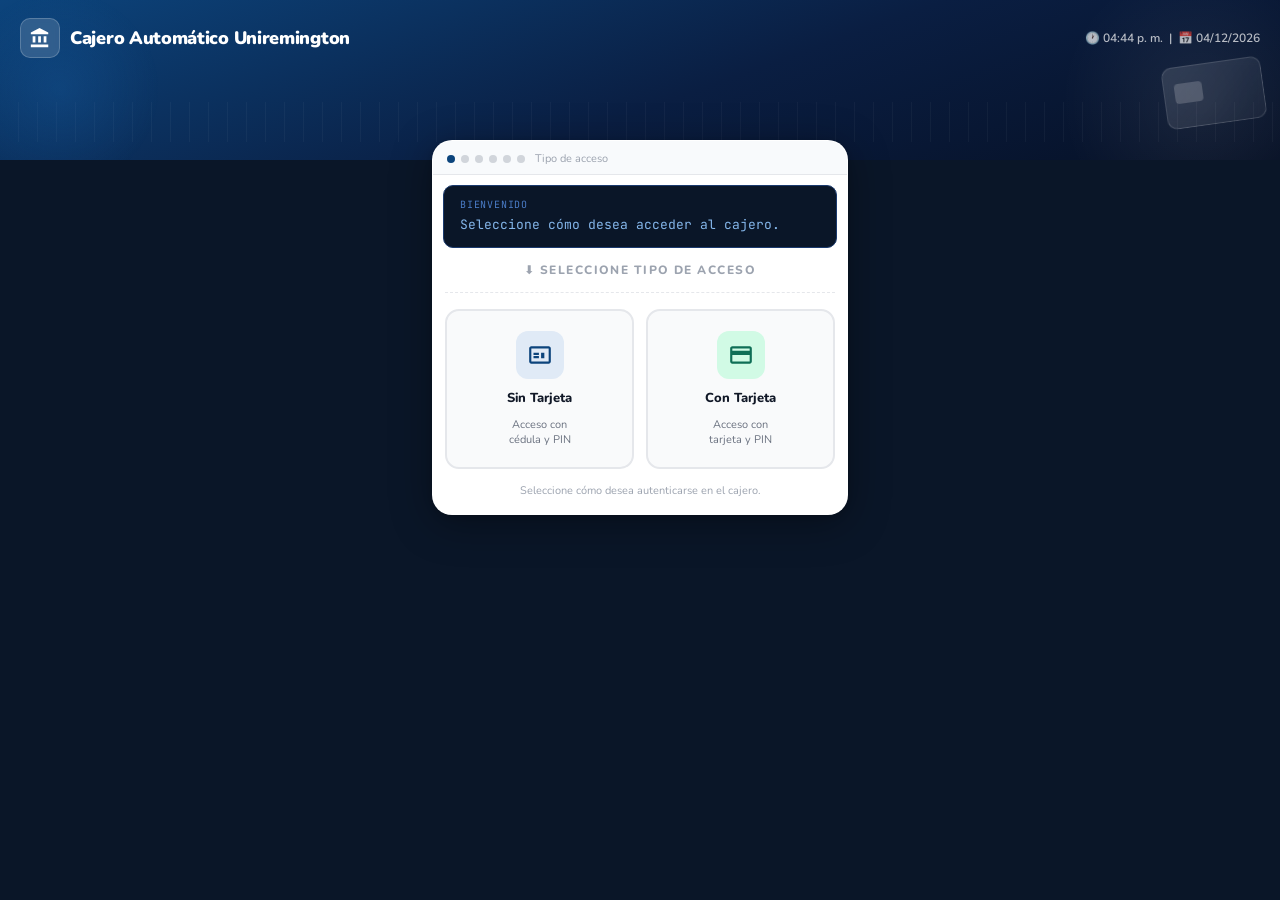
<file: index.html>
<!DOCTYPE html>
<html lang="es">
<head>
  <meta charset="UTF-8">
  <meta name="viewport" content="width=device-width, initial-scale=1.0">
  <title>Cajero Automático Uniremington</title>
  <link rel="stylesheet" href="styles.css">
  <link href="https://fonts.googleapis.com/css2?family=Nunito:wght@400;500;600;700;800;900&family=JetBrains+Mono:wght@400;500;600&display=swap" rel="stylesheet">
</head>
<body>

  <!-- FONDO BANCO -->
  <div class="bank-bg">
    <div class="bg-header-bar">
      <div class="bg-logo-area">
        <div class="bg-logo-icon">
          <svg viewBox="0 0 24 24"><path d="M4 10v7h3v-7H4zm6 0v7h3v-7h-3zM2 22h19v-3H2v3zm14-12v7h3v-7h-3zM11.5 1L2 6v2h19V6l-9.5-5z"/></svg>
        </div>
        <div class="bg-logo-name">Cajero Automático Uniremington</div>
      </div>
      <div class="bg-datetime" id="bgDateTime"></div>
    </div>
    <div class="bg-decorative">
      <div class="bg-card-ghost"></div>
      <div class="bg-lines"></div>
    </div>
  </div>

  <!-- CARD PRINCIPAL -->
  <div class="atm-card-wrap">
    <div id="cajero">

      <!-- PROGRESS -->
      <div class="progress-bar">
        <div class="step-dot current" id="pd1"></div>
        <div class="step-dot" id="pd2"></div>
        <div class="step-dot" id="pd3"></div>
        <div class="step-dot" id="pd4"></div>
        <div class="step-dot" id="pd5"></div>
        <div class="step-dot" id="pd6"></div>
        <span class="step-label" id="stepLabel">Tipo de acceso</span>
      </div>

      <!-- PANTALLA LCD -->
      <div class="screen">
        <div class="screen-label" id="screenLabel">Bienvenido</div>
        <div class="screen-text" id="screenText">Seleccione cómo desea acceder al cajero.</div>
      </div>

      <div class="body"> 

        <!-- PASO 0: TIPO DE CAJERO -->
        <div class="step active" id="step0">
          <div class="tipo-cajero-title">⬇ Seleccione tipo de acceso</div>
          <div class="tipo-cajero-grid">
            <div class="tipo-cajero-card sin-tarjeta" onclick="seleccionarTipoCajero('sinTarjeta')">
              <div class="tc-icon"><svg viewBox="0 0 24 24"><path d="M20 4H4c-1.1 0-2 .9-2 2v12c0 1.1.9 2 2 2h16c1.1 0 2-.9 2-2V6c0-1.1-.9-2-2-2zm0 14H4V6h16v12zM6 10h5v2H6zm0 3h5v2H6zm7-3h3v5h-3z"/></svg></div>
              <span class="tc-label">Sin Tarjeta</span>
              <span class="tc-sub">Acceso con<br>cédula y PIN</span>
            </div>
            <div class="tipo-cajero-card con-tarjeta" onclick="seleccionarTipoCajero('conTarjeta')">
              <div class="tc-icon"><svg viewBox="0 0 24 24"><path d="M20 4H4c-1.11 0-2 .89-2 2v12c0 1.11.89 2 2 2h16c1.11 0 2-.89 2-2V6c0-1.11-.89-2-2-2zm0 14H4v-6h16v6zm0-10H4V6h16v2z"/></svg></div>
              <span class="tc-label">Con Tarjeta</span>
              <span class="tc-sub">Acceso con<br>tarjeta y PIN</span>
            </div>
          </div>
          <p class="tipo-cajero-hint">Seleccione cómo desea autenticarse en el cajero.</p>
        </div>

        <!-- PASO TARJETA -->
        <div class="step" id="stepTarjeta">
          <div class="tarjeta-wrap">
            <div class="tarjeta-anim"><svg viewBox="0 0 24 24"><path d="M20 4H4c-1.11 0-2 .89-2 2v12c0 1.11.89 2 2 2h16c1.11 0 2-.89 2-2V6c0-1.11-.89-2-2-2zm0 14H4v-6h16v6zm0-10H4V6h16v2z"/></svg></div>
            <div class="tarjeta-title">Inserte su tarjeta</div>
            <div class="tarjeta-msg">Introduzca su tarjeta débito o crédito en el lector del cajero para continuar.</div>
          </div>
          <div class="field-label">Número de tarjeta (16 dígitos)</div>
          <input type="text" id="tarjetaNumero" inputmode="numeric" autocomplete="off" placeholder="XXXX XXXX XXXX XXXX" maxlength="19" oninput="formatTarjeta(this)">
          <div class="error-msg" id="tarjetaError"></div>
          <button class="btn-primary" onclick="confirmarTarjeta()">Validar tarjeta</button>
          <button class="btn-secondary" onclick="volverTipoCajero()">← Cambiar tipo de acceso</button>
        </div>

        <!-- PASO 1A: CÉDULA -->
        <div class="step" id="step1cedula">
          <div class="auth-header">
            <div class="auth-icon-wrap">
              <svg viewBox="0 0 24 24"><path d="M18 8h-1V6c0-2.76-2.24-5-5-5S7 3.24 7 6v2H6c-1.1 0-2 .9-2 2v10c0 1.1.9 2 2 2h12c1.1 0 2-.9 2-2V10c0-1.1-.9-2-2-2zm-6 9c-1.1 0-2-.9-2-2s.9-2 2-2 2 .9 2 2-.9 2-2 2zm3.1-9H8.9V6c0-1.71 1.39-3.1 3.1-3.1 1.71 0 3.1 1.39 3.1 3.1v2z"/></svg>
            </div>
            <div class="auth-title">Identificación</div>
            <div class="auth-sub">Ingrese su cédula de 8 dígitos</div>
          </div>
          <div class="pin-dots" id="cedulaDots">
            <div class="dot" id="dc0"></div><div class="dot" id="dc1"></div>
            <div class="dot" id="dc2"></div><div class="dot" id="dc3"></div>
            <div class="dot" id="dc4"></div><div class="dot" id="dc5"></div>
            <div class="dot" id="dc6"></div><div class="dot" id="dc7"></div>
          </div>
          <div class="error-msg" id="cedulaError"></div>
          <div class="numpad">
            <button onclick="npC('1')">1</button><button onclick="npC('2')">2</button><button onclick="npC('3')">3</button>
            <button onclick="npC('4')">4</button><button onclick="npC('5')">5</button><button onclick="npC('6')">6</button>
            <button onclick="npC('7')">7</button><button onclick="npC('8')">8</button><button onclick="npC('9')">9</button>
            <button class="del" onclick="ndC()">⌫</button><button onclick="npC('0')">0</button>
            <button class="ok" onclick="confirmarCedula()">OK</button>
          </div>
          <div class="security-note">
            <svg viewBox="0 0 24 24"><path d="M12 1L3 5v6c0 5.55 3.84 10.74 9 12 5.16-1.26 9-6.45 9-12V5l-9-4z"/></svg>
            Su seguridad es importante — Nadie del banco está autorizado para solicitar su cédula.
          </div>
          <button class="btn-secondary" onclick="volverTipoCajero()">← Cambiar tipo de acceso</button>
        </div>

        <!-- PASO 1B: PIN -->
        <div class="step" id="step1pin">
          <div class="auth-header">
            <div class="auth-icon-wrap">
              <svg viewBox="0 0 24 24"><path d="M18 8h-1V6c0-2.76-2.24-5-5-5S7 3.24 7 6v2H6c-1.1 0-2 .9-2 2v10c0 1.1.9 2 2 2h12c1.1 0 2-.9 2-2V10c0-1.1-.9-2-2-2zm-6 9c-1.1 0-2-.9-2-2s.9-2 2-2 2 .9 2 2-.9 2-2 2zm3.1-9H8.9V6c0-1.71 1.39-3.1 3.1-3.1 1.71 0 3.1 1.39 3.1 3.1v2z"/></svg>
            </div>
            <div class="auth-title" id="pinTitle">Identificación de usuario</div>
            <div class="auth-sub" id="loginHelpPin">Ingrese su PIN de 4 dígitos para acceder</div>
          </div>
          <div class="pin-dots">
            <div class="dot" id="dp0"></div><div class="dot" id="dp1"></div>
            <div class="dot" id="dp2"></div><div class="dot" id="dp3"></div>
          </div>
          <div class="error-msg" id="pinError"></div>
          <div class="numpad">
            <button onclick="npP('1')">1</button><button onclick="npP('2')">2</button><button onclick="npP('3')">3</button>
            <button onclick="npP('4')">4</button><button onclick="npP('5')">5</button><button onclick="npP('6')">6</button>
            <button onclick="npP('7')">7</button><button onclick="npP('8')">8</button><button onclick="npP('9')">9</button>
            <button class="del" onclick="ndP()">⌫</button><button onclick="npP('0')">0</button>
            <button class="ok" onclick="confirmarPin()">OK</button>
          </div>
          <div class="security-note">
            <svg viewBox="0 0 24 24"><path d="M12 1L3 5v6c0 5.55 3.84 10.74 9 12 5.16-1.26 9-6.45 9-12V5l-9-4z"/></svg>
            Nadie del banco está autorizado para solicitar su PIN.
          </div>
          <div class="intentos-note">
            <svg viewBox="0 0 24 24"><path d="M18 8h-1V6c0-2.76-2.24-5-5-5S7 3.24 7 6v2H6c-1.1 0-2 .9-2 2v10c0 1.1.9 2 2 2h12c1.1 0 2-.9 2-2V10c0-1.1-.9-2-2-2zm-6 9c-1.1 0-2-.9-2-2s.9-2 2-2 2 .9 2 2-.9 2-2 2zm3.1-9H8.9V6c0-1.71 1.39-3.1 3.1-3.1 1.71 0 3.1 1.39 3.1 3.1v2z"/></svg>
            <div><strong>Máximo 3 intentos</strong><br>Después de 3 intentos incorrectos, su tarjeta será retenida.</div>
            <div class="intentos-dots">
              <span class="i-dot" id="id0"></span>
              <span class="i-dot" id="id1"></span>
              <span class="i-dot" id="id2"></span>
            </div>
          </div>
          <button class="btn-secondary" id="btnVolverDesdePin" onclick="volverDesdePIN()">← Volver</button>
        </div>

        <!-- PASO 2: USUARIO VALIDADO -->
        <div class="step" id="step2">
          <div class="usuario-validado-wrap">
            <div class="uv-check-icon">
              <svg viewBox="0 0 24 24"><path d="M9 16.17L4.83 12l-1.42 1.41L9 19 21 7l-1.41-1.41z"/></svg>
            </div>
            <div class="uv-title">Usuario validado</div>
            <div class="uv-sub">Su identidad ha sido verificada correctamente.</div>
            <div class="uv-divider"></div>
            <div class="uv-avatar">
              <svg viewBox="0 0 24 24"><path d="M12 12c2.21 0 4-1.79 4-4s-1.79-4-4-4-4 1.79-4 4 1.79 4 4 4zm0 2c-2.67 0-8 1.34-8 4v2h16v-2c0-2.66-5.33-4-8-4z"/></svg>
            </div>
            <div class="uv-bienvenida" id="btnBienvenida">¡Bienvenido/a!</div>
            <div class="uv-info-row">
              <div class="uv-info-item">
                <svg viewBox="0 0 24 24"><path d="M12 12c2.21 0 4-1.79 4-4s-1.79-4-4-4-4 1.79-4 4 1.79 4 4 4zm0 2c-2.67 0-8 1.34-8 4v2h16v-2c0-2.66-5.33-4-8-4z"/></svg>
                <div><div class="uv-info-label">Nombre</div><div class="uv-info-val" id="usuarioNombreDisplay">-</div></div>
              </div>
              <div class="uv-info-item">
                <svg viewBox="0 0 24 24"><path d="M20 4H4c-1.11 0-2 .89-2 2v12c0 1.11.89 2 2 2h16c1.11 0 2-.89 2-2V6c0-1.11-.89-2-2-2zm0 14H4V6h16v12zM6 10h5v2H6zm0 3h5v2H6zm7-3h3v5h-3z"/></svg>
                <div><div class="uv-info-label">Cédula</div><div class="uv-info-val" id="usuarioCedulaDisplay">-</div></div>
              </div>
            </div>
            <div class="error-msg" id="saldoError"></div>
            <button class="btn-primary uv-btn" onclick="confirmSaldo()">Continuar al menú &nbsp;›</button>
            <div class="uv-security-row">
              <div class="uv-sec-item"><svg viewBox="0 0 24 24"><path d="M12 1L3 5v6c0 5.55 3.84 10.74 9 12 5.16-1.26 9-6.45 9-12V5l-9-4z"/></svg><div><strong>Su seguridad es nuestra prioridad</strong><br>Todos sus datos están protegidos.</div></div>
              <div class="uv-sec-item"><svg viewBox="0 0 24 24"><path d="M18 8h-1V6c0-2.76-2.24-5-5-5S7 3.24 7 6v2H6c-1.1 0-2 .9-2 2v10c0 1.1.9 2 2 2h12c1.1 0 2-.9 2-2V10c0-1.1-.9-2-2-2zm-6 9c-1.1 0-2-.9-2-2s.9-2 2-2 2 .9 2 2-.9 2-2 2zm3.1-9H8.9V6c0-1.71 1.39-3.1 3.1-3.1 1.71 0 3.1 1.39 3.1 3.1v2z"/></svg><div>Sesión cierra después de 60 s de inactividad.</div></div>
            </div>
          </div>
        </div>

        <!-- MENÚ PRINCIPAL -->
        <div class="step" id="stepMenu">
          <div class="menu-grid">
            <button class="menu-btn" onclick="irOpcion('consultar')">
              <div class="mb-icon"><svg viewBox="0 0 24 24"><path d="M11.5 2C6.81 2 3 5.81 3 10.5S6.81 19 11.5 19h.5v3c4.86-2.34 8-7 8-11.5C20 5.81 16.19 2 11.5 2zm1 14.5h-2v-2h2v2zm0-4h-2c0-3.25 3-3 3-5 0-1.1-.9-2-2-2s-2 .9-2 2h-2c0-2.21 1.79-4 4-4s4 1.79 4 4c0 2.5-3 2.75-3 5z"/></svg></div>
              <span>Consultar saldo</span><span class="mb-num">Opción 1</span>
            </button>
            <button class="menu-btn" onclick="irOpcion('retirar')">
              <div class="mb-icon"><svg viewBox="0 0 24 24"><path d="M20 4H4c-1.11 0-2 .89-2 2v12c0 1.11.89 2 2 2h16c1.11 0 2-.89 2-2V6c0-1.11-.89-2-2-2zm0 14H4v-6h16v6zm0-10H4V6h16v2z"/></svg></div>
              <span>Retirar</span><span class="mb-num">Opción 2</span>
            </button>
            <button class="menu-btn" onclick="irOpcion('pagar')">
              <div class="mb-icon"><svg viewBox="0 0 24 24"><path d="M19 3H5c-1.1 0-2 .9-2 2v14c0 1.1.9 2 2 2h14c1.1 0 2-.9 2-2V5c0-1.1-.9-2-2-2zm-7 3c1.93 0 3.5 1.57 3.5 3.5S13.93 13 12 13s-3.5-1.57-3.5-3.5S10.07 6 12 6zm7 13H5v-.23c0-.62.28-1.2.76-1.58C7.47 15.82 9.64 15 12 15s4.53.82 6.24 2.19c.48.38.76.97.76 1.58V19z"/></svg></div>
              <span>Pagar servicio</span><span class="mb-num">Opción 3</span>
            </button>
            <button class="menu-btn" onclick="irOpcion('depositar')">
              <div class="mb-icon"><svg viewBox="0 0 24 24"><path d="M19 13h-6v6h-2v-6H5v-2h6V5h2v6h6v2z"/></svg></div>
              <span>Depositar</span><span class="mb-num">Opción 4</span>
            </button>
            <button class="menu-btn" onclick="reiniciar()">
              <div class="mb-icon"><svg viewBox="0 0 24 24"><path d="M12 12c2.21 0 4-1.79 4-4s-1.79-4-4-4-4 1.79-4 4 1.79 4 4 4zm0 2c-2.67 0-8 1.34-8 4v2h16v-2c0-2.66-5.33-4-8-4z"/></svg></div>
              <span>Cambiar usuario</span><span class="mb-num">Opción 5</span>
            </button>
            <button class="menu-btn salir-btn" onclick="irOpcion('salir')">
              <div class="mb-icon salir-icon"><svg viewBox="0 0 24 24"><path d="M10.09 15.59L11.5 17l5-5-5-5-1.41 1.41L12.67 11H3v2h9.67l-2.58 2.59zM19 3H5c-1.11 0-2 .89-2 2v4h2V5h14v14H5v-4H3v4c0 1.11.89 2 2 2h14c1.11 0 2-.89 2-2V5c0-1.11-.89-2-2-2z"/></svg></div>
              <span>Salir</span><span class="mb-num">Opción 6</span>
            </button>
          </div>
        </div>

        <!-- CONSULTAR SALDO -->
        <div class="step" id="stepConsultar">
          <div class="saldo-bar"><span>Tipo de cuenta</span><span id="tipoDisplay">Ahorro</span></div>
          <div class="saldo-bar"><span>Saldo disponible</span><span id="saldoConsultaDisplay" class="saldo-valor">$0</span></div>
          <div class="alert-box info" style="margin-top:10px;">Saldo consultado exitosamente. Los movimientos recientes pueden tardar hasta 24 h en reflejarse.</div>
          <button class="btn-primary" onclick="volverMenu()">← Volver al menú</button>
        </div>

        <!-- ═══════════════════════════════════════════ -->
        <!-- PAGO DE SERVICIOS — NUEVA INTERFAZ IMAGEN  -->
        <!-- ═══════════════════════════════════════════ -->
        <div class="step" id="stepPagarSeleccionar">
          <div class="pago-screen-header">
            <div class="pago-screen-label">PAGO DE SERVICIO</div>
            <div class="pago-screen-desc">Seleccione el servicio, ingrese la referencia y confirme el pago.</div>
          </div>

          <div class="pago-section-title">Seleccionar servicio</div>
          <div class="servicios-grid" id="serviciosGrid">
            <!-- Generado por JS -->
          </div>

          <div class="pago-form-area" id="pagoFormArea" style="display:none;">
            <div class="field-label">Referencia / Número de factura</div>
            <div class="input-icon-wrap">
              <input type="text" id="pagarRef" autocomplete="off" placeholder="Ej: 123456789" maxlength="20">
              <span class="input-icon-right">
                <svg viewBox="0 0 24 24"><path d="M20 4H4c-1.11 0-2 .89-2 2v12c0 1.11.89 2 2 2h16c1.11 0 2-.89 2-2V6c0-1.11-.89-2-2-2zm0 14H4V6h16v12zM6 10h5v2H6zm0 3h5v2H6zm7-3h3v5h-3z"/></svg>
              </span>
            </div>

            <div class="field-label">Valor a pagar ($)</div>
            <div class="valor-pagar-wrap">
              <div class="valor-icon">
                <svg viewBox="0 0 24 24"><path d="M11.8 10.9c-2.27-.59-3-1.2-3-2.15 0-1.09 1.01-1.85 2.7-1.85 1.78 0 2.44.85 2.5 2.1h2.21c-.07-1.72-1.12-3.3-3.21-3.81V3h-3v2.16c-1.94.42-3.5 1.68-3.5 3.61 0 2.31 1.91 3.46 4.7 4.13 2.5.6 3 1.48 3 2.41 0 .69-.49 1.79-2.7 1.79-2.06 0-2.87-.92-2.98-2.1h-2.2c.12 2.19 1.76 3.42 3.68 3.83V21h3v-2.15c1.95-.37 3.5-1.5 3.5-3.55 0-2.84-2.43-3.81-4.7-4.4z"/></svg>
              </div>
              <div class="valor-amount" id="valorServicioDisplay">$0</div>
            </div>
            <div class="alert-box info pago-info-msg">
              <svg viewBox="0 0 24 24" style="width:14px;height:14px;fill:#1e3a5f;flex-shrink:0;"><path d="M12 2C6.48 2 2 6.48 2 12s4.48 10 10 10 10-4.48 10-10S17.52 2 12 2zm1 15h-2v-6h2v6zm0-8h-2V7h2v2z"/></svg>
              El valor del servicio ya está establecido. Solo debe ingresar la referencia y pagar.
            </div>

            <div class="field-label">Tipo de pago</div>
            <div class="radio-group">
              <div class="radio-opt selected" id="pagoCompleto" onclick="setTipoPago('completo')">Pago completo</div>
              <div class="radio-opt" id="pagoAbono" onclick="setTipoPago('abono')">Abonar</div>
            </div>
            <div class="field-label" id="labelMonto" style="display:none;">Monto a abonar ($)</div>
            <input type="number" id="pagarMonto" placeholder="Ej: 85000" min="1000" oninput="valPago()" style="display:none;">
            <div class="error-msg" id="pagarError"></div>
          </div>

          <div class="error-msg" id="seleccionError"></div>

          <button class="btn-primary pago-btn-main" id="btnPagarServicio" onclick="confirmarPago()" style="display:none;">
            <svg viewBox="0 0 24 24" style="width:18px;height:18px;fill:white;"><path d="M18 8h-1V6c0-2.76-2.24-5-5-5S7 3.24 7 6v2H6c-1.1 0-2 .9-2 2v10c0 1.1.9 2 2 2h12c1.1 0 2-.9 2-2V10c0-1.1-.9-2-2-2zm-6 9c-1.1 0-2-.9-2-2s.9-2 2-2 2 .9 2 2-.9 2-2 2zm3.1-9H8.9V6c0-1.71 1.39-3.1 3.1-3.1 1.71 0 3.1 1.39 3.1 3.1v2z"/></svg>
            Pagar servicio
          </button>
          <button class="btn-secondary" onclick="volverMenu()">← Cambiar recibo</button>
          <div class="pago-footer-note">
            <svg viewBox="0 0 24 24"><path d="M18 8h-1V6c0-2.76-2.24-5-5-5S7 3.24 7 6v2H6c-1.1 0-2 .9-2 2v10c0 1.1.9 2 2 2h12c1.1 0 2-.9 2-2V10c0-1.1-.9-2-2-2zm-6 9c-1.1 0-2-.9-2-2s.9-2 2-2 2 .9 2 2-.9 2-2 2zm3.1-9H8.9V6c0-1.71 1.39-3.1 3.1-3.1 1.71 0 3.1 1.39 3.1 3.1v2z"/></svg>
            Transacciones seguras y protegidas
          </div>
        </div>

        <!-- DEPOSITAR — NUEVA VERSIÓN -->
        <div class="step" id="stepDepositar">
          <div class="dep-header">
            <div class="dep-header-icon">
              <svg viewBox="0 0 24 24"><path d="M19 13h-6v6h-2v-6H5v-2h6V5h2v6h6v2z"/></svg>
            </div>
            <div>
              <div class="dep-title">Depósito de dinero</div>
              <div class="dep-sub">Transfiera desde su cuenta a otra cuenta</div>
            </div>
          </div>

          <div class="field-label">Cuenta origen (su cuenta)</div>
          <div class="radio-group">
            <div class="radio-opt selected" id="depCuentaAhorro" onclick="setDepCuenta('Ahorro')">💳 Ahorro</div>
            <div class="radio-opt" id="depCuentaCorriente" onclick="setDepCuenta('Corriente')">🏦 Corriente</div>
          </div>
          <div class="saldo-bar" style="margin-top:8px;"><span>Saldo disponible</span><span id="saldoDepDisplay" class="saldo-valor">$0</span></div>

          <div class="field-label">Número de cuenta destino</div>
          <div class="input-icon-wrap">
            <input type="text" id="numeroCuentaDest" inputmode="numeric" autocomplete="off" placeholder="Ej: 2001234567" maxlength="10" oninput="this.value=this.value.replace(/\D/g,'').slice(0,10); valDeposito();">
            <span class="input-icon-right">
              <svg viewBox="0 0 24 24"><path d="M4 10v7h3v-7H4zm6 0v7h3v-7h-3zM2 22h19v-3H2v3zm14-12v7h3v-7h-3zM11.5 1L2 6v2h19V6l-9.5-5z"/></svg>
            </span>
          </div>

          <div class="field-label">Monto a depositar ($)</div>
          <input type="number" id="depositoMonto" placeholder="Ej: 200000" min="10000" oninput="valDeposito()">
          <div class="error-msg" id="depositoError"></div>
          <div id="depositoPreview"></div>
          <button class="btn-primary" onclick="confirmarDeposito()">Confirmar depósito</button>
          <button class="btn-secondary" onclick="volverMenu()">← Volver al menú</button>
        </div>

        <!-- RETIRO -->
        <div class="step" id="step3">
          <div class="saldo-bar"><span>Saldo disponible</span><span id="saldoDisplay" class="saldo-valor">$0</span></div>
          <div class="field-label" style="margin-top:12px;">Tipo de cuenta</div>
          <div class="radio-group">
            <div class="radio-opt selected" id="retCuentaAhorro" onclick="setRetCuenta('Ahorro')">( ) Ahorro</div>
            <div class="radio-opt" id="retCuentaCorriente" onclick="setRetCuenta('Corriente')">( ) Corriente</div>
          </div>
          <div class="field-label">Monto rápido</div>
          <div class="quick-grid">
            <button class="quick-btn" id="qb50" onclick="setQuick(50000)">$50k</button>
            <button class="quick-btn" id="qb100" onclick="setQuick(100000)">$100k</button>
            <button class="quick-btn" id="qb200" onclick="setQuick(200000)">$200k</button>
            <button class="quick-btn" id="qbOtro" onclick="setQuick(0)">Otro</button>
          </div>
          <div class="field-label">Monto a retirar ($)</div>
          <input type="number" id="montoInput" min="10000" step="10000" placeholder="Múltiplo de $10.000" oninput="valMonto()">
          <div class="error-msg" id="montoError"></div>
          <div class="field-label">¿Desea donar $1.000 a Unicef?</div>
          <div class="radio-group">
            <div class="radio-opt" id="optSi" onclick="setDon('S')">Sí, donar $1.000</div>
            <div class="radio-opt selected" id="optNo" onclick="setDon('N')">No, gracias</div>
          </div>
          <div id="donWarn" class="error-msg"></div>
          <button class="btn-primary" onclick="confirmarRetiro()" style="margin-top:14px;">Confirmar retiro</button>
          <button class="btn-secondary" onclick="volverMenu()">← Volver al menú</button>
        </div>

        <!-- RESULTADO RETIRO -->
        <div class="step" id="step4">
          <div class="success-header">
            <div class="success-icon"><svg viewBox="0 0 24 24"><path d="M9 16.17L4.83 12l-1.42 1.41L9 19 21 7l-1.41-1.41z"/></svg></div>
            <div class="success-title">¡Retiro exitoso!</div>
          </div>
          <div id="retiroResultado"></div>
          <button class="btn-primary" onclick="volverMenu()" style="margin-top:4px;">← Volver al menú</button>
          <button class="btn-danger" onclick="irOpcion('salir')">Finalizar sesión</button>
        </div>

        <!-- COMPROBANTE + IMPRIMIR -->
        <div class="step" id="step5">
          <div class="success-icon" style="margin: 0 auto 10px;"><svg viewBox="0 0 24 24"><path d="M9 16.17L4.83 12l-1.42 1.41L9 19 21 7l-1.41-1.41z"/></svg></div>
          <div class="ticket" id="ticketFinal"></div>
          <div class="imprimir-box" id="imprimirBox">
            <div class="imp-icon"><svg viewBox="0 0 24 24"><path d="M19 8H5c-1.66 0-3 1.34-3 3v6h4v4h12v-4h4v-6c0-1.66-1.34-3-3-3zm-3 11H8v-5h8v5zm3-7c-.55 0-1-.45-1-1s.45-1 1-1 1 .45 1 1-.45 1-1 1zm-1-9H6v4h12V3z"/></svg></div>
            <div class="imp-title">¿Desea imprimir el comprobante?</div>
            <div class="imp-sub">Seleccione una opción para continuar</div>
            <div class="imprimir-btns">
              <button class="btn-imp-si" onclick="responderImprimir(true)">🖨️ Sí, imprimir</button>
              <button class="btn-imp-no" onclick="responderImprimir(false)">No, gracias</button>
            </div>
          </div>
          <div id="botonesPostRecibo" style="display:none;">
            <button class="btn-primary" id="reciboVolverBtn" onclick="volverMenu()" style="display:none;">← Volver al menú</button>
            <button class="btn-primary" id="reciboVolverRecibosBtn" onclick="volverSeleccionRecibos()" style="display:none;background:#185FA5;">← Pagar otro servicio</button>
            <button class="btn-danger" id="reciboSalirBtn" onclick="irOpcion('salir')">Finalizar sesión</button>
          </div>
        </div>

        <!-- DESPEDIDA -->
        <div class="step" id="stepDespedida">
          <div class="farewell-wrap">
            <div class="farewell-icon"><svg viewBox="0 0 24 24"><path d="M11.99 2C6.47 2 2 6.48 2 12s4.47 10 9.99 10C17.52 22 22 17.52 22 12S17.52 2 11.99 2zm4.24 16L12 15.45 7.77 18l1.12-4.81-3.73-3.23 4.92-.42L12 5l1.92 4.53 4.92.42-3.73 3.23L16.23 18z"/></svg></div>
            <div class="farewell-title">¡Hasta pronto!</div>
            <div class="farewell-msg">Gracias por su transacción y uso de nuestro banco.<br><strong>¡Vuelva pronto!</strong></div>
            <div class="farewell-badge">
              <svg viewBox="0 0 24 24"><path d="M12 2C6.48 2 2 6.48 2 12s4.48 10 10 10 10-4.48 10-10S17.52 2 12 2zm-2 14.5v-9l6 4.5-6 4.5z"/></svg>
              Recuerde retirar su tarjeta y comprobante.
            </div>
            <div class="farewell-countdown">Regresando al inicio en <span id="cuentaRegresiva">4</span> segundos...</div>
            <button class="btn-primary" onclick="reiniciar()">Nueva sesión ahora</button>
          </div>
        </div>

      </div><!-- end body -->
    </div><!-- end cajero -->
  </div><!-- end atm-card-wrap -->

  <script src="script.js"></script>
</body>
</html>
</file>
<file: styles.css>
/* ══════════════════════════════════════════
   BancoCajero — Grupo 4 | styles.css
   ══════════════════════════════════════════ */

@import url('https://fonts.googleapis.com/css2?family=Nunito:wght@400;500;600;700;800;900&family=JetBrains+Mono:wght@400;500;600&display=swap');

/* ─── VARIABLES ─── */
:root {
  --azul-deep:    #0a1628;
  --azul-banco:   #0C447C;
  --azul-medio:   #185FA5;
  --azul-claro:   #4a7cc7;
  --azul-pale:    #EFF6FF;
  --verde:        #0F6E56;
  --verde-pale:   #E1F5EE;
  --verde-light:  #5DCAA5;
  --rojo:         #A32D2D;
  --rojo-light:   #E24B4A;
  --gris-borde:   #d1d5db;
  --gris-bg:      #f9fafb;
  --gris-text:    #6b7280;
  --texto:        #111827;
  --blanco:       #ffffff;

  /* Colores servicios */
  --agua:      #2196F3;
  --luz:       #FFC107;
  --internet:  #7C3AED;
  --tv:        #16A34A;
  --telefono:  #9333EA;
  --gas:       #EA580C;
  --seguros:   #059669;
  --educacion: #2563EB;
}

* { box-sizing: border-box; margin: 0; padding: 0; }

body {
  font-family: 'Nunito', system-ui, sans-serif;
  min-height: 100vh;
  overflow-x: hidden;
  background: var(--azul-deep);
  position: relative;
  display: flex;
  flex-direction: column;
  align-items: center;
  justify-content: flex-start;
  padding: 0 0 40px;
}

/* ═══ FONDO BANCO ═══ */
.bank-bg {
  width: 100%;
  background: linear-gradient(160deg, #0C447C 0%, #0a1e42 55%, #061025 100%);
  padding: 0;
  position: relative;
  overflow: hidden;
  min-height: 160px;
  flex-shrink: 0;
}
.bank-bg::before {
  content: '';
  position: absolute;
  top: -40px; right: -60px;
  width: 280px; height: 280px;
  border-radius: 50%;
  background: radial-gradient(circle, rgba(255,255,255,0.07) 0%, transparent 70%);
  pointer-events: none;
}
.bank-bg::after {
  content: '';
  position: absolute;
  bottom: -30px; left: -40px;
  width: 200px; height: 200px;
  border-radius: 50%;
  background: radial-gradient(circle, rgba(24,95,165,0.3) 0%, transparent 70%);
  pointer-events: none;
}
.bg-header-bar {
  display: flex;
  align-items: center;
  justify-content: space-between;
  padding: 18px 20px 14px;
  position: relative;
  z-index: 2;
}
.bg-logo-area { display: flex; align-items: center; gap: 10px; }
.bg-logo-icon {
  width: 40px; height: 40px;
  background: rgba(255,255,255,0.15);
  border-radius: 10px;
  display: flex; align-items: center; justify-content: center;
  backdrop-filter: blur(4px);
  border: 1px solid rgba(255,255,255,0.2);
}
.bg-logo-icon svg { width: 22px; height: 22px; fill: white; }
.bg-logo-name { font-family: 'Nunito', sans-serif; font-weight: 900; font-size: 18px; color: white; letter-spacing: -0.3px; }
.bg-datetime { font-size: 12px; color: rgba(255,255,255,0.7); text-align: right; line-height: 1.5; font-weight: 600; }
.bg-decorative { position: relative; height: 70px; display: flex; align-items: center; justify-content: flex-end; padding-right: 20px; }
.bg-card-ghost {
  position: absolute; right: 16px; top: -10px;
  width: 100px; height: 62px; border-radius: 10px;
  background: linear-gradient(135deg, rgba(255,255,255,0.12), rgba(255,255,255,0.04));
  border: 1px solid rgba(255,255,255,0.15);
  backdrop-filter: blur(4px);
  transform: rotate(-8deg);
}
.bg-card-ghost::after {
  content: ''; position: absolute; top: 16px; left: 10px;
  width: 28px; height: 20px; border-radius: 4px;
  background: rgba(255,255,255,0.18);
}
.bg-lines {
  position: absolute; left: 0; bottom: 0; right: 0; height: 40px;
  background: repeating-linear-gradient(90deg, transparent, transparent 18px, rgba(255,255,255,0.04) 18px, rgba(255,255,255,0.04) 19px);
}

/* ═══ CARD CAJERO ═══ */
.atm-card-wrap { width: 100%; max-width: 440px; padding: 0 12px 20px; margin-top: -20px; position: relative; z-index: 10; }
#cajero { background: var(--blanco); border-radius: 20px; overflow: hidden; box-shadow: 0 8px 40px rgba(0,0,0,0.35), 0 2px 8px rgba(0,0,0,0.15); border: 1px solid rgba(255,255,255,0.1); }

/* ─── PROGRESS BAR ─── */
.progress-bar { display: flex; align-items: center; gap: 6px; padding: 10px 14px 8px; background: #f8fafc; border-bottom: 1px solid #e5e7eb; }
.step-dot { width: 8px; height: 8px; border-radius: 50%; background: #d1d5db; transition: background 0.3s; }
.step-dot.done    { background: var(--verde-light); }
.step-dot.current { background: var(--azul-banco); }
.step-label { font-size: 11px; color: #9ca3af; margin-left: 4px; }

/* ─── PANTALLA LCD ─── */
.screen { background: var(--azul-deep); margin: 10px 10px 0; border-radius: 10px; padding: 12px 16px; min-height: 62px; display: flex; flex-direction: column; justify-content: center; border: 1px solid #1a3a6e; }
.screen-label { color: var(--azul-claro); font-size: 10px; letter-spacing: 0.08em; text-transform: uppercase; margin-bottom: 4px; font-family: 'JetBrains Mono', monospace; }
.screen-text  { color: #85B7EB; font-size: 13px; line-height: 1.5; font-family: 'JetBrains Mono', monospace; }
.screen-text.error   { color: #F09595; }
.screen-text.success { color: var(--verde-light); }

/* ─── BODY ─── */
.body { padding: 12px 12px 16px; }
.step { display: none; }
.step.active { display: block; }

/* ─── INPUTS ─── */
.field-label { font-size: 12px; color: var(--gris-text); margin-bottom: 6px; margin-top: 14px; font-weight: 600; }
.field-label:first-child { margin-top: 0; }
input[type="number"], input[type="text"] {
  width: 100%; padding: 10px 12px; font-size: 14px;
  border: 1.5px solid var(--gris-borde); border-radius: 8px;
  background: var(--blanco); color: var(--texto); outline: none;
  font-family: 'JetBrains Mono', monospace;
  transition: border-color 0.2s;
}
input:focus { border-color: var(--azul-medio); }
.error-msg { font-size: 12px; color: #dc2626; margin-top: 5px; min-height: 16px; }

/* ─── INPUT CON ÍCONO ─── */
.input-icon-wrap { position: relative; }
.input-icon-wrap input { padding-right: 38px; }
.input-icon-right { position: absolute; right: 10px; top: 50%; transform: translateY(-50%); }
.input-icon-right svg { width: 18px; height: 18px; fill: #9ca3af; }

/* ─── BOTONES ─── */
.btn-primary {
  width: 100%; margin-top: 14px; padding: 12px;
  background: var(--azul-banco); color: white; border: none;
  border-radius: 9px; font-size: 14px; font-weight: 700;
  cursor: pointer; font-family: 'Nunito', sans-serif;
  transition: background 0.15s, transform 0.1s;
  letter-spacing: 0.02em;
}
.btn-primary:hover  { background: var(--azul-medio); }
.btn-primary:active { transform: scale(0.99); }
.btn-secondary {
  width: 100%; margin-top: 8px; padding: 10px;
  background: #f3f4f6; color: #374151;
  border: 1px solid #e5e7eb; border-radius: 9px;
  font-size: 13px; font-weight: 600; cursor: pointer;
  font-family: 'Nunito', sans-serif; transition: background 0.15s;
}
.btn-secondary:hover { background: #e5e7eb; }
.btn-danger {
  width: 100%; margin-top: 8px; padding: 10px;
  background: #f3f4f6; color: #dc2626;
  border: 1px solid #fca5a5; border-radius: 9px;
  font-size: 13px; font-weight: 600; cursor: pointer;
  font-family: 'Nunito', sans-serif; transition: background 0.15s;
}
.btn-danger:hover { background: #fee2e2; }

/* ─── DOTS PIN/CÉDULA ─── */
.pin-dots { display: flex; gap: 10px; justify-content: center; padding: 12px 0 4px; }
.dot { width: 14px; height: 14px; border-radius: 50%; border: 2px solid #d1d5db; background: transparent; transition: background 0.2s; }
.dot.filled      { background: var(--azul-banco); border-color: var(--azul-banco); }
.dot.error-flash { background: var(--rojo-light); border-color: var(--rojo-light); }

/* ─── NUMPAD ─── */
.numpad { display: grid; grid-template-columns: repeat(3, 1fr); gap: 8px; margin-top: 12px; }
.numpad button {
  padding: 13px; font-size: 17px; font-weight: 700;
  background: #f9fafb; border: 1.5px solid #e5e7eb;
  border-radius: 10px; cursor: pointer; color: var(--azul-deep);
  font-family: 'Nunito', sans-serif;
  transition: background 0.15s, transform 0.1s;
}
.numpad button:hover  { background: #f0f4ff; border-color: var(--azul-medio); }
.numpad button:active { transform: scale(0.95); background: #e5e7eb; }
.numpad button.del { color: #dc2626; }
.numpad button.ok  { background: var(--azul-banco); color: white; border-color: var(--azul-banco); font-size: 14px; }
.numpad button.ok:hover { background: var(--azul-medio); }

/* ─── RADIO GROUP ─── */
.radio-group { display: flex; gap: 8px; margin-top: 4px; }
.radio-opt { flex: 1; padding: 9px 10px; border: 1.5px solid #d1d5db; border-radius: 8px; text-align: center; cursor: pointer; font-size: 13px; color: var(--gris-text); transition: all 0.15s; user-select: none; font-weight: 600; }
.radio-opt.selected { background: var(--azul-pale); border-color: var(--azul-medio); color: var(--azul-banco); font-weight: 700; }

/* ─── AUTH HEADER ─── */
.auth-header { text-align: center; padding: 6px 0 14px; }
.auth-icon-wrap { width: 56px; height: 56px; background: linear-gradient(135deg, var(--azul-banco), var(--azul-medio)); border-radius: 50%; display: flex; align-items: center; justify-content: center; margin: 0 auto 12px; box-shadow: 0 4px 18px rgba(12,68,124,0.35); }
.auth-icon-wrap svg { width: 28px; height: 28px; fill: white; }
.auth-title { font-size: 17px; font-weight: 800; color: var(--texto); margin-bottom: 4px; }
.auth-sub   { font-size: 13px; color: var(--gris-text); line-height: 1.5; }

/* ─── SECURITY NOTE ─── */
.security-note { display: flex; align-items: center; gap: 8px; background: #EFF6FF; border: 1px solid #93c5fd; border-radius: 8px; padding: 10px 12px; margin-top: 14px; font-size: 12px; color: #1e40af; line-height: 1.4; }
.security-note svg { width: 16px; height: 16px; fill: var(--azul-banco); flex-shrink: 0; }
.intentos-note { display: flex; align-items: center; gap: 10px; background: #f9fafb; border: 1px solid #e5e7eb; border-radius: 8px; padding: 10px 12px; margin-top: 8px; font-size: 11px; color: var(--gris-text); line-height: 1.4; }
.intentos-note svg { width: 16px; height: 16px; fill: var(--azul-banco); flex-shrink: 0; }
.intentos-dots { display: flex; gap: 5px; margin-left: auto; flex-shrink: 0; }
.i-dot { width: 12px; height: 12px; border-radius: 50%; border: 2px solid #d1d5db; background: transparent; }
.i-dot.used { background: #dc2626; border-color: #dc2626; }

/* ─── USUARIO VALIDADO ─── */
.usuario-validado-wrap { padding: 4px 0 0; }
.uv-check-icon { width: 52px; height: 52px; background: #22c55e; border-radius: 50%; display: flex; align-items: center; justify-content: center; margin: 0 auto 10px; box-shadow: 0 4px 16px rgba(34,197,94,0.35); position: relative; }
.uv-check-icon::before { content: ''; position: absolute; inset: -4px; border-radius: 50%; border: 3px solid rgba(34,197,94,0.25); }
.uv-check-icon svg { width: 28px; height: 28px; fill: white; }
.uv-title { font-size: 18px; font-weight: 800; color: var(--texto); text-align: center; margin-bottom: 4px; }
.uv-sub   { font-size: 12px; color: var(--gris-text); text-align: center; margin-bottom: 14px; }
.uv-divider { height: 1px; background: #e5e7eb; margin-bottom: 14px; }
.uv-avatar { width: 56px; height: 56px; background: #dbeafe; border-radius: 50%; display: flex; align-items: center; justify-content: center; margin: 0 auto 8px; }
.uv-avatar svg { width: 32px; height: 32px; fill: var(--azul-banco); }
.uv-bienvenida { text-align: center; font-size: 16px; font-weight: 800; color: var(--azul-banco); margin-bottom: 14px; }
.uv-info-row { display: flex; flex-direction: column; gap: 8px; margin-bottom: 14px; }
.uv-info-item { display: flex; align-items: center; gap: 12px; background: #f8fafc; border: 1px solid #e5e7eb; border-radius: 10px; padding: 10px 14px; }
.uv-info-item svg { width: 20px; height: 20px; fill: var(--azul-banco); flex-shrink: 0; }
.uv-info-label { font-size: 11px; color: var(--gris-text); margin-bottom: 2px; }
.uv-info-val   { font-size: 14px; font-weight: 700; color: var(--texto); }
.uv-btn { font-size: 15px; letter-spacing: 0.03em; }
.uv-security-row { display: flex; gap: 10px; margin-top: 14px; }
.uv-sec-item { flex: 1; display: flex; align-items: flex-start; gap: 8px; background: #f8fafc; border: 1px solid #e5e7eb; border-radius: 8px; padding: 8px 10px; font-size: 11px; color: var(--gris-text); line-height: 1.4; }
.uv-sec-item svg { width: 16px; height: 16px; fill: var(--azul-banco); flex-shrink: 0; margin-top: 1px; }

/* ─── TIPO CAJERO ─── */
.tipo-cajero-title { text-align: center; font-size: 12px; font-weight: 800; letter-spacing: 0.12em; color: #9ca3af; text-transform: uppercase; padding: 2px 0 14px; border-bottom: 1px dashed #e5e7eb; margin-bottom: 16px; }
.tipo-cajero-grid { display: grid; grid-template-columns: 1fr 1fr; gap: 12px; }
.tipo-cajero-card { border: 2px solid #e5e7eb; border-radius: 14px; padding: 20px 10px; text-align: center; cursor: pointer; background: var(--gris-bg); transition: all 0.18s; display: flex; flex-direction: column; align-items: center; gap: 10px; }
.tipo-cajero-card:hover { border-color: var(--azul-medio); background: var(--azul-pale); transform: translateY(-2px); box-shadow: 0 4px 14px rgba(12,68,124,0.12); }
.tc-icon { width: 48px; height: 48px; border-radius: 12px; background: #e0eaf6; display: flex; align-items: center; justify-content: center; }
.tc-icon svg { width: 26px; height: 26px; fill: var(--azul-banco); }
.tc-label { font-size: 13px; font-weight: 800; color: var(--texto); }
.tc-sub   { font-size: 11px; color: var(--gris-text); line-height: 1.4; }
.tipo-cajero-card.con-tarjeta .tc-icon { background: #d1fae5; }
.tipo-cajero-card.con-tarjeta .tc-icon svg { fill: var(--verde); }
.tipo-cajero-card.con-tarjeta:hover { background: #ecfdf5; border-color: var(--verde); }
.tipo-cajero-hint { font-size: 11px; color: #9ca3af; text-align: center; margin-top: 14px; }

/* ─── TARJETA ─── */
.tarjeta-wrap { text-align: center; padding: 8px 0 4px; }
.tarjeta-anim { width: 80px; height: 52px; background: linear-gradient(135deg, var(--azul-medio), var(--azul-banco)); border-radius: 8px; margin: 0 auto 14px; display: flex; align-items: center; justify-content: center; box-shadow: 0 4px 14px rgba(12,68,124,0.3); animation: tarjetaPulse 1.8s ease-in-out infinite; }
.tarjeta-anim svg { width: 32px; height: 32px; fill: rgba(255,255,255,0.85); }
@keyframes tarjetaPulse { 0%,100% { transform: translateY(0); } 50% { transform: translateY(-4px); } }
.tarjeta-title { font-size: 15px; font-weight: 800; color: var(--texto); margin-bottom: 6px; }
.tarjeta-msg   { font-size: 13px; color: var(--gris-text); line-height: 1.6; margin-bottom: 14px; }

/* ─── SALDO BAR ─── */
.saldo-bar { background: var(--gris-bg); border-radius: 8px; padding: 10px 14px; margin-bottom: 8px; display: flex; justify-content: space-between; align-items: center; border: 1px solid #e5e7eb; }
.saldo-bar span:first-child { font-size: 12px; color: var(--gris-text); }
.saldo-bar span:last-child  { font-size: 15px; font-weight: 700; color: var(--texto); }
.saldo-valor { color: var(--azul-banco) !important; }

/* ─── ALERT BOX ─── */
.alert-box { border-radius: 8px; padding: 10px 14px; font-size: 13px; margin-bottom: 12px; border: 1px solid; }
.alert-box.info { background: var(--azul-pale); color: #1e3a5f; border-color: #93c5fd; display: flex; align-items: flex-start; gap: 8px; }

/* ══════════════════════════════════════════
   NUEVA INTERFAZ PAGO DE SERVICIOS
   ══════════════════════════════════════════ */

/* Screen header estilo imagen */
.pago-screen-header {
  background: var(--azul-deep);
  border-radius: 10px;
  padding: 14px 16px;
  margin-bottom: 16px;
}
.pago-screen-label {
  color: var(--azul-claro);
  font-size: 11px;
  font-weight: 700;
  letter-spacing: 0.12em;
  text-transform: uppercase;
  margin-bottom: 5px;
  font-family: 'JetBrains Mono', monospace;
}
.pago-screen-desc {
  color: #85B7EB;
  font-size: 13px;
  line-height: 1.5;
  font-family: 'JetBrains Mono', monospace;
}

/* Título sección */
.pago-section-title {
  font-size: 13px;
  font-weight: 800;
  color: var(--texto);
  margin-bottom: 10px;
}

/* Grid de servicios 4x2 */
.servicios-grid {
  display: grid;
  grid-template-columns: repeat(4, 1fr);
  gap: 8px;
  margin-bottom: 16px;
}
.servicio-card {
  border: 2px solid #e5e7eb;
  border-radius: 12px;
  padding: 12px 6px 10px;
  text-align: center;
  cursor: pointer;
  background: var(--blanco);
  transition: all 0.18s;
  display: flex;
  flex-direction: column;
  align-items: center;
  gap: 6px;
}
.servicio-card:hover {
  border-color: var(--azul-medio);
  background: var(--azul-pale);
  transform: translateY(-2px);
  box-shadow: 0 4px 12px rgba(12,68,124,0.12);
}
.servicio-card:active { transform: scale(0.96); }
.servicio-card.seleccionado {
  background: var(--azul-pale);
  border-width: 2.5px;
  box-shadow: 0 2px 8px rgba(12,68,124,0.15);
}
.servicio-icon {
  width: 42px; height: 42px;
  border-radius: 10px;
  display: flex; align-items: center; justify-content: center;
  font-size: 22px;
  transition: transform 0.2s;
}
.servicio-card:hover .servicio-icon { transform: scale(1.08); }
.servicio-nombre {
  font-size: 10.5px;
  font-weight: 700;
  color: var(--texto);
  line-height: 1.2;
}
.servicio-card.seleccionado .servicio-nombre { color: var(--azul-banco); }

/* Área de formulario */
.pago-form-area { margin-top: 4px; }

/* Valor a pagar */
.valor-pagar-wrap {
  display: flex;
  align-items: center;
  gap: 10px;
  background: var(--azul-pale);
  border: 1.5px solid #93c5fd;
  border-radius: 10px;
  padding: 10px 14px;
  margin-top: 4px;
}
.valor-icon { width: 30px; height: 30px; background: var(--azul-banco); border-radius: 50%; display: flex; align-items: center; justify-content: center; flex-shrink: 0; }
.valor-icon svg { width: 16px; height: 16px; fill: white; }
.valor-amount { font-size: 22px; font-weight: 900; color: var(--azul-banco); font-family: 'JetBrains Mono', monospace; flex: 1; text-align: right; }

.pago-info-msg { font-size: 12px; margin-top: 8px; margin-bottom: 0; }

/* Botón principal pago */
.pago-btn-main {
  display: flex;
  align-items: center;
  justify-content: center;
  gap: 8px;
  margin-top: 14px;
  padding: 14px;
  font-size: 15px;
  letter-spacing: 0.02em;
  border-radius: 12px;
}

/* Footer seguridad */
.pago-footer-note {
  display: flex;
  align-items: center;
  justify-content: center;
  gap: 6px;
  margin-top: 12px;
  font-size: 11px;
  color: #9ca3af;
}
.pago-footer-note svg { width: 12px; height: 12px; fill: #9ca3af; }

/* ══════════════════════════════════════════
   DEPÓSITO — NUEVA VERSIÓN
   ══════════════════════════════════════════ */
.dep-header {
  display: flex;
  align-items: center;
  gap: 12px;
  background: var(--azul-pale);
  border: 1px solid #93c5fd;
  border-radius: 12px;
  padding: 14px;
  margin-bottom: 14px;
}
.dep-header-icon {
  width: 44px; height: 44px;
  background: var(--azul-banco);
  border-radius: 10px;
  display: flex; align-items: center; justify-content: center;
  flex-shrink: 0;
}
.dep-header-icon svg { width: 24px; height: 24px; fill: white; }
.dep-title { font-size: 15px; font-weight: 800; color: var(--azul-banco); }
.dep-sub   { font-size: 12px; color: var(--azul-claro); margin-top: 2px; }

/* ─── MENÚ ─── */
.menu-grid { display: grid; grid-template-columns: 1fr 1fr; gap: 8px; }
.menu-btn { display: flex; flex-direction: column; align-items: center; gap: 6px; padding: 14px 8px; background: var(--gris-bg); border: 1.5px solid #e5e7eb; border-radius: 12px; cursor: pointer; transition: all 0.15s; text-align: center; color: #374151; font-size: 12px; font-weight: 700; font-family: 'Nunito', sans-serif; }
.menu-btn:hover  { background: var(--azul-pale); border-color: var(--azul-medio); color: var(--azul-banco); }
.menu-btn:active { transform: scale(0.97); }
.mb-num  { font-size: 10px; color: #9ca3af; font-weight: 500; }
.mb-icon { width: 34px; height: 34px; border-radius: 8px; background: #e0eaf6; display: flex; align-items: center; justify-content: center; }
.mb-icon svg { width: 17px; height: 17px; fill: var(--azul-banco); }
.menu-btn:hover .mb-icon { background: var(--azul-medio); }
.menu-btn:hover .mb-icon svg { fill: white; }
.salir-btn { border-color: #fca5a5; color: #dc2626; }
.salir-icon { background: #fee2e2 !important; }
.salir-icon svg { fill: #dc2626 !important; }

/* ─── RETIRO ─── */
.quick-grid { display: grid; grid-template-columns: repeat(4,1fr); gap: 6px; }
.quick-btn { padding: 9px 4px; font-size: 12px; font-weight: 700; background: var(--gris-bg); border: 1.5px solid #e5e7eb; border-radius: 8px; cursor: pointer; color: #374151; transition: all 0.15s; font-family: 'Nunito', sans-serif; }
.quick-btn:hover  { background: var(--azul-pale); border-color: var(--azul-medio); color: var(--azul-banco); }
.quick-btn.active { background: var(--azul-banco); border-color: var(--azul-banco); color: white; }
.ret-row { display: flex; justify-content: space-between; align-items: center; padding: 7px 0; font-size: 13px; border-bottom: 1px solid #f3f4f6; }
.ret-row:last-child { border-bottom: none; }
.ret-row .rl { color: var(--gris-text); }
.ret-row .rv { font-weight: 700; color: var(--texto); }
.ret-row .rv.red   { color: var(--rojo); }
.ret-row .rv.green { color: var(--verde); }
.ret-row .rv.blue  { color: var(--azul-banco); font-size: 15px; }
.ret-section { font-size: 10px; color: #9ca3af; text-transform: uppercase; letter-spacing: 0.08em; margin: 12px 0 4px; padding-top: 10px; border-top: 1px dashed #e5e7eb; }
.ret-section:first-child { border-top: none; margin-top: 0; padding-top: 0; }
.ret-card { background: var(--gris-bg); border: 1px solid #e5e7eb; border-radius: 10px; padding: 12px 14px; margin-top: 6px; }
.billetes-inline { display: flex; gap: 8px; margin-top: 8px; flex-wrap: wrap; }
.bill-chip { background: var(--azul-pale); border: 1px solid #93c5fd; border-radius: 8px; padding: 6px 10px; font-size: 12px; color: var(--azul-banco); font-weight: 700; }

/* ─── SUCCESS ─── */
.success-header { text-align: center; padding: 6px 0 10px; }
.success-icon { width: 48px; height: 48px; border-radius: 50%; background: var(--verde-pale); border: 1px solid var(--verde-light); display: flex; align-items: center; justify-content: center; }
.success-icon svg { width: 24px; height: 24px; fill: var(--verde); }
.success-title { font-size: 16px; font-weight: 800; color: var(--verde); margin-top: 8px; }

/* ─── TICKET ─── */
.ticket { background: white; border: 1px solid #d1d5db; border-radius: 12px; overflow: hidden; margin-bottom: 12px; }
.ticket-header { background: var(--azul-banco); padding: 14px 16px; text-align: center; }
.t-logo  { color: rgba(255,255,255,0.5); font-size: 11px; letter-spacing: 0.1em; text-transform: uppercase; }
.t-title { color: white; font-size: 17px; font-weight: 700; margin: 4px 0 2px; }
.t-ref   { color: rgba(255,255,255,0.6); font-size: 12px; font-family: 'JetBrains Mono', monospace; }
.ticket-body { padding: 14px 16px; }
.t-section-label { font-size: 10px; color: #9ca3af; text-transform: uppercase; letter-spacing: 0.08em; margin: 14px 0 6px; border-top: 1px dashed #e5e7eb; padding-top: 12px; }
.t-section-label:first-child { border-top: none; margin-top: 0; padding-top: 0; }
.t-row { display: flex; justify-content: space-between; align-items: center; padding: 4px 0; font-size: 13px; }
.t-row .lbl { color: var(--gris-text); }
.t-row .val { color: var(--texto); font-weight: 600; font-family: 'JetBrains Mono', monospace; font-size: 12px; }
.t-row .val.green { color: var(--verde); }
.t-row .val.red   { color: var(--rojo); }
.t-row.total-row  { border-top: 1px solid #e5e7eb; margin-top: 8px; padding-top: 10px; }
.t-row.total-row .lbl { font-size: 14px; font-weight: 600; color: var(--texto); }
.t-row.total-row .val { font-size: 16px; font-weight: 700; color: var(--azul-banco); }
.ticket-footer { background: var(--gris-bg); border-top: 1px dashed #e5e7eb; padding: 10px 16px; display: flex; justify-content: space-between; }
.ticket-footer span { font-size: 11px; color: #9ca3af; }

/* ─── IMPRIMIR ─── */
.imprimir-box { background: var(--gris-bg); border: 2px solid #e5e7eb; border-radius: 12px; padding: 16px; margin-bottom: 12px; text-align: center; }
.imp-icon { width: 44px; height: 44px; background: var(--azul-pale); border-radius: 50%; display: flex; align-items: center; justify-content: center; margin: 0 auto 10px; border: 1px solid #93c5fd; }
.imp-icon svg { width: 22px; height: 22px; fill: var(--azul-banco); }
.imp-title { font-size: 14px; font-weight: 800; color: var(--texto); margin-bottom: 4px; }
.imp-sub   { font-size: 12px; color: var(--gris-text); }
.imprimir-btns { display: flex; gap: 8px; margin-top: 12px; }
.imprimir-btns button { flex: 1; padding: 10px; border-radius: 8px; font-size: 14px; font-weight: 700; cursor: pointer; border: 1px solid; transition: all 0.15s; font-family: 'Nunito', sans-serif; }
.btn-imp-si { background: var(--azul-banco); color: white; border-color: var(--azul-banco); }
.btn-imp-si:hover { background: var(--azul-medio); }
.btn-imp-no { background: #f3f4f6; color: #374151; border-color: #e5e7eb; }
.btn-imp-no:hover { background: #e5e7eb; }

/* ─── DESPEDIDA ─── */
.farewell-wrap { text-align: center; padding: 10px 0 6px; }
.farewell-icon { width: 56px; height: 56px; border-radius: 50%; background: linear-gradient(135deg, var(--azul-banco), var(--azul-medio)); display: flex; align-items: center; justify-content: center; margin: 0 auto 12px; box-shadow: 0 4px 14px rgba(12,68,124,0.3); }
.farewell-icon svg { width: 28px; height: 28px; fill: white; }
.farewell-title { font-size: 16px; font-weight: 800; color: var(--texto); margin-bottom: 6px; }
.farewell-msg   { font-size: 13px; color: var(--gris-text); line-height: 1.6; margin-bottom: 16px; }
.farewell-badge { background: var(--azul-pale); border: 1px solid #93c5fd; border-radius: 8px; padding: 10px 14px; font-size: 12px; color: #1e40af; margin-bottom: 16px; display: flex; align-items: center; gap: 8px; }
.farewell-badge svg { width: 14px; height: 14px; fill: #1e40af; flex-shrink: 0; }
.farewell-countdown { font-size: 13px; color: #9ca3af; margin-bottom: 14px; }
.farewell-countdown span { font-weight: 800; color: var(--azul-banco); font-size: 15px; }

@media (max-width: 480px) {
  .atm-card-wrap { padding: 0 8px 16px; margin-top: -16px; }
  .bg-logo-name { font-size: 15px; }
  .numpad button { padding: 11px; font-size: 16px; }
  .uv-security-row { flex-direction: column; }
  .servicios-grid { grid-template-columns: repeat(4,1fr); gap: 6px; }
  .servicio-icon { width: 36px; height: 36px; font-size: 18px; }
  .servicio-nombre { font-size: 9.5px; }
}
</file>
